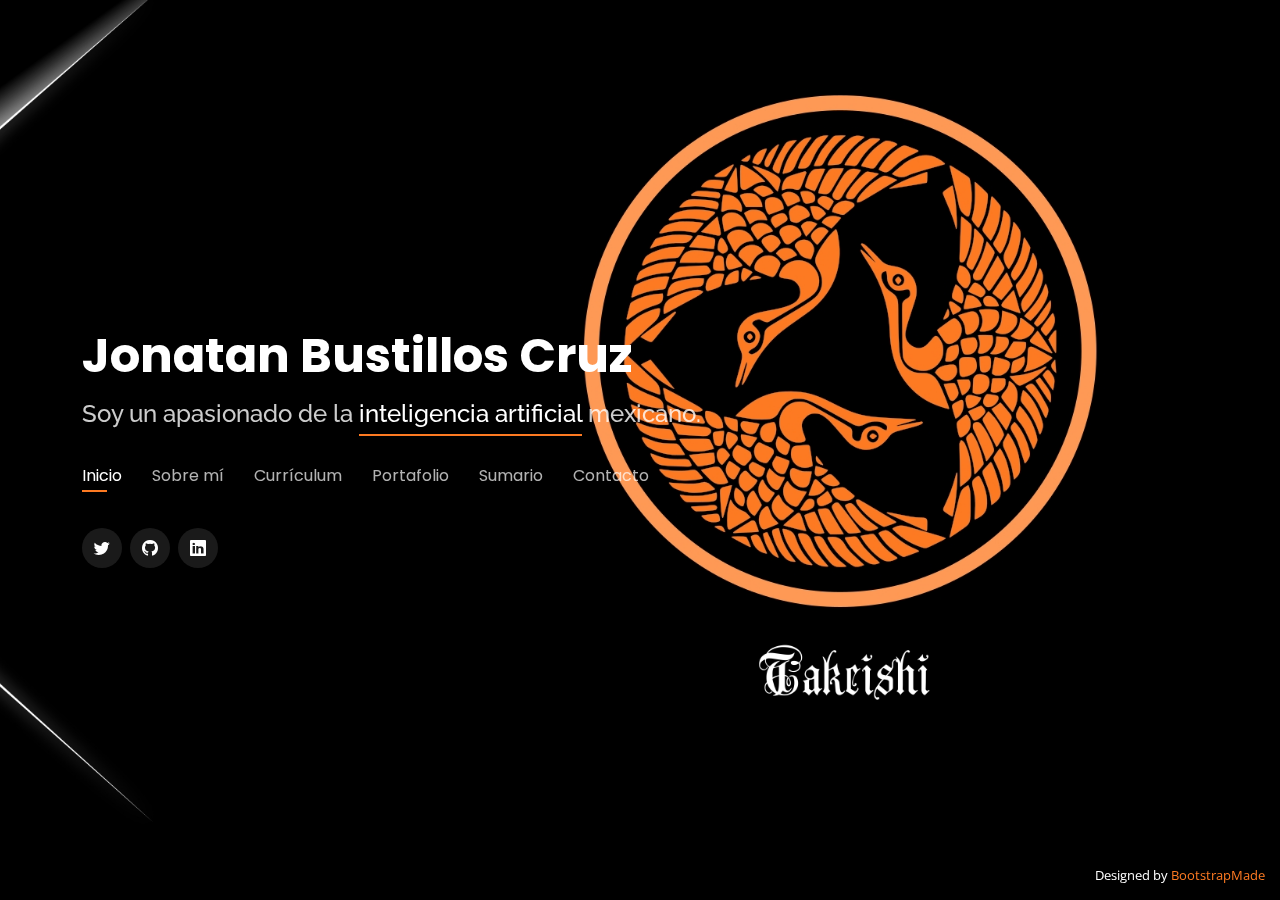
<file: index.html>
<!DOCTYPE html>
<html lang="en">

<head>
  <meta charset="utf-8">
  <meta content="width=device-width, initial-scale=1.0" name="viewport">

  <title>Personal Bootstrap Template</title>
  <meta content="" name="description">
  <meta content="" name="keywords">

  <!-- Favicons -->
  <link href="assets/img/Pestaña.png" rel="icon">
  <link href="assets/img/Pestaña.png" rel="apple-touch-icon">

  <!-- Google Fonts -->
  <link href="https://fonts.googleapis.com/css?family=Open+Sans:300,300i,400,400i,600,600i,700,700i|Raleway:300,300i,400,400i,500,500i,600,600i,700,700i|Poppins:300,300i,400,400i,500,500i,600,600i,700,700i" rel="stylesheet">

  <!-- Vendor CSS Files -->
  <link href="assets/vendor/bootstrap/css/bootstrap.min.css" rel="stylesheet">
  <link href="assets/vendor/bootstrap-icons/bootstrap-icons.css" rel="stylesheet">
  <link href="assets/vendor/boxicons/css/boxicons.min.css" rel="stylesheet">
  <link href="assets/vendor/glightbox/css/glightbox.min.css" rel="stylesheet">
  <link href="assets/vendor/remixicon/remixicon.css" rel="stylesheet">
  <link href="assets/vendor/swiper/swiper-bundle.min.css" rel="stylesheet">

  <!-- Template Main CSS File -->
  <link href="assets/css/style.css" rel="stylesheet">

  <!-- =======================================================
  * Template Name: Personal
  * Updated: Mar 10 2023 with Bootstrap v5.2.3
  * Template URL: https://bootstrapmade.com/personal-free-resume-bootstrap-template/
  * Author: BootstrapMade.com
  * License: https://bootstrapmade.com/license/
  ======================================================== -->
</head>

<body>

  <!-- ======= Header ======= -->
  <header id="header">
    <div class="container">

      <h1><a href="index.html">Jonatan Bustillos Cruz</a></h1>
      <!-- Uncomment below if you prefer to use an image logo -->
      <!-- <a href="index.html" class="mr-auto"><img src="assets/img/logo.png" alt="" class="img-fluid"></a> -->
      <h2>Soy un apasionado de la <span>inteligencia artificial</span> mexicano.</h2>

      <nav id="navbar" class="navbar">
        <ul>
          <li><a class="nav-link active" href="#header">Inicio</a></li>
          <li><a class="nav-link" href="#about">Sobre mí</a></li>
          <li><a class="nav-link" href="#resume">Currículum</a></li>
          <li><a class="nav-link" href="#services">Portafolio</a></li>
          <li><a class="nav-link" href="#portfolio">Sumario</a></li>
          <li><a class="nav-link" href="#contact">Contacto</a></li>
        </ul>
        <i class="bi bi-list mobile-nav-toggle"></i>
      </nav><!-- .navbar -->

      <div class="social-links">
        <a href="https://twitter.com/TakedaTakeishi" target="_blank" class="twitter"><i class="bi bi-twitter"></i></a>
        <a href="https://github.com/TakedaTakeishi" target="_blank"class="github"><i class="bi bi-github"></i></a>
        <a href="https://www.linkedin.com/in/jonatan-bustillos-cruz-235985269/" target="_blank" class="linkedin"><i class="bi bi-linkedin"></i></a>
      </div>

    </div>
  </header><!-- End Header -->

  <!-- ======= About Section ======= -->
  <section id="about" class="about">

    <!-- ======= About Me ======= -->
    <div class="about-me container">

      <div class="section-title">
        <h2>Sobre mi</h2>
        <p>Aprende sobre mi.</p>
      </div>

      <div class="row">
        <div class="col-lg-4" data-aos="fade-right">
          <img src="assets/img/yo.png" class="img-fluid" alt="">
        </div>
        <div class="col-lg-8 pt-4 pt-lg-0 content" data-aos="fade-left">
          <h3>Emprendedor &amp; Ingeniero de IA</h3>
          <p class="fst-italic">
            "Por sus frutos los conoceréis."
          </p>
          <div class="row">
            <div class="col-lg-6">
              <ul>
                <li><i class="bi bi-chevron-right"></i> <strong>Cumpleaños:</strong> <span>6 feb 1996</span></li>
                <li><i class="bi bi-chevron-right"></i> <strong>Página web:</strong> <span>www.example.com</span></li>
                <li><i class="bi bi-chevron-right"></i> <strong>Universidad:</strong> <span>Instituto Politécnico Nacional</span></li>
                <li><i class="bi bi-chevron-right"></i> <strong>Cudad:</strong> <span>Ecatepec, México</span></li>
              </ul>
            </div>
            <div class="col-lg-6">
              <ul>
                <li><i class="bi bi-chevron-right"></i> <strong>Edad:</strong> <span>27</span></li>
                <li><i class="bi bi-chevron-right"></i> <strong>Grado:</strong> <span>Licenciatura</span></li>
                <li><i class="bi bi-chevron-right"></i> <strong>PhEmailone:</strong> <span>email@example.com</span></li>
                <li><i class="bi bi-chevron-right"></i> <strong>Freelance:</strong> <span>Disponible</span></li>
              </ul>
            </div>
          </div>
          <p>
            He aquí mi destino, yendo por lugares impredecibles, pero con gran fuerza y voluntad he vencido. Por ello te digo que no desfallezcas, porque el hoy es un momento, y mañana es un nuevo día. Siempre hay un camino, siempre hay una forma, sólo tienes que convertirte, en aquel que puede llegar al destino.
          </p>
        </div>
      </div>

    </div><!-- End About Me -->

    <!-- ======= Skills  ======= -->
    <div class="skills container">

      <div class="section-title">
        <h2>Habilidades</h2>
      </div>

      <div class="row skills-content">

        <div class="col-lg-6">

          <div class="progress">
            <span class="skill">HTML <i class="val">100%</i></span>
            <div class="progress-bar-wrap">
              <div class="progress-bar" role="progressbar" aria-valuenow="100" aria-valuemin="0" aria-valuemax="100"></div>
            </div>
          </div>

          <div class="progress">
            <span class="skill">CSS <i class="val">90%</i></span>
            <div class="progress-bar-wrap">
              <div class="progress-bar" role="progressbar" aria-valuenow="90" aria-valuemin="0" aria-valuemax="100"></div>
            </div>
          </div>

          <div class="progress">
            <span class="skill">JavaScript <i class="val">75%</i></span>
            <div class="progress-bar-wrap">
              <div class="progress-bar" role="progressbar" aria-valuenow="75" aria-valuemin="0" aria-valuemax="100"></div>
            </div>
          </div>

        </div>

        <div class="col-lg-6">

          <div class="progress">
            <span class="skill">PHP <i class="val">80%</i></span>
            <div class="progress-bar-wrap">
              <div class="progress-bar" role="progressbar" aria-valuenow="80" aria-valuemin="0" aria-valuemax="100"></div>
            </div>
          </div>

          <div class="progress">
            <span class="skill">WordPress/CMS <i class="val">90%</i></span>
            <div class="progress-bar-wrap">
              <div class="progress-bar" role="progressbar" aria-valuenow="90" aria-valuemin="0" aria-valuemax="100"></div>
            </div>
          </div>

          <div class="progress">
            <span class="skill">Photoshop <i class="val">55%</i></span>
            <div class="progress-bar-wrap">
              <div class="progress-bar" role="progressbar" aria-valuenow="55" aria-valuemin="0" aria-valuemax="100"></div>
            </div>
          </div>

        </div>

      </div>

    </div><!-- End Skills -->

    <!-- ======= Interests ======= -->
    <div class="interests container">

      <div class="section-title">
        <h2>Intereses</h2>
      </div>

      <div class="row">
        <div class="col-lg-3 col-md-4">
          <div class="icon-box">
            <i class="ri-store-line" style="color: #ffbb2c;"></i>
            <h3>Lorem Ipsum</h3>
          </div>
        </div>
        <div class="col-lg-3 col-md-4 mt-4 mt-md-0">
          <div class="icon-box">
            <i class="ri-bar-chart-box-line" style="color: #5578ff;"></i>
            <h3>Dolor Sitema</h3>
          </div>
        </div>
        <div class="col-lg-3 col-md-4 mt-4 mt-md-0">
          <div class="icon-box">
            <i class="ri-calendar-todo-line" style="color: #e80368;"></i>
            <h3>Sed perspiciatis</h3>
          </div>
        </div>
        <div class="col-lg-3 col-md-4 mt-4 mt-lg-0">
          <div class="icon-box">
            <i class="ri-paint-brush-line" style="color: #e361ff;"></i>
            <h3>Magni Dolores</h3>
          </div>
        </div>
        <div class="col-lg-3 col-md-4 mt-4">
          <div class="icon-box">
            <i class="ri-database-2-line" style="color: #47aeff;"></i>
            <h3>Nemo Enim</h3>
          </div>
        </div>
        <div class="col-lg-3 col-md-4 mt-4">
          <div class="icon-box">
            <i class="ri-gradienter-line" style="color: #ffa76e;"></i>
            <h3>Eiusmod Tempor</h3>
          </div>
        </div>
        <div class="col-lg-3 col-md-4 mt-4">
          <div class="icon-box">
            <i class="ri-file-list-3-line" style="color: #11dbcf;"></i>
            <h3>Midela Teren</h3>
          </div>
        </div>
        <div class="col-lg-3 col-md-4 mt-4">
          <div class="icon-box">
            <i class="ri-price-tag-2-line" style="color: #4233ff;"></i>
            <h3>Pira Neve</h3>
          </div>
        </div>
        <div class="col-lg-3 col-md-4 mt-4">
          <div class="icon-box">
            <i class="ri-anchor-line" style="color: #b2904f;"></i>
            <h3>Dirada Pack</h3>
          </div>
        </div>
        <div class="col-lg-3 col-md-4 mt-4">
          <div class="icon-box">
            <i class="ri-disc-line" style="color: #b20969;"></i>
            <h3>Moton Ideal</h3>
          </div>
        </div>
        <div class="col-lg-3 col-md-4 mt-4">
          <div class="icon-box">
            <i class="ri-base-station-line" style="color: #ff5828;"></i>
            <h3>Verdo Park</h3>
          </div>
        </div>
        <div class="col-lg-3 col-md-4 mt-4">
          <div class="icon-box">
            <i class="ri-fingerprint-line" style="color: #29cc61;"></i>
            <h3>Flavor Nivelanda</h3>
          </div>
        </div>
      </div>

    </div><!-- End Interests -->

  </section><!-- End About Section -->

  <!-- ======= Resume Section ======= -->
  <section id="resume" class="resume">
    <div class="container">

      <div class="section-title">
        <h2>Currículum</h2>
        <p>Esta es mi experiencia</p>
      </div>

      <div class="row">
        <div class="col-lg-6">
          <h3 class="resume-title">Resumen</h3>
          <div class="resume-item pb-0">
            <h4>Jonatan Bustillos</h4>
            <p><em>Ingeniero en Inteligencia Artificial. Con gran pasión y esfuezo busco crear la empresa del futuro aquí en México.</em></p>
          </div>

          <h3 class="resume-title">Educación</h3>
          <div class="resume-item">
            <h4>Ingeniería en Inteligencia artificial &amp; Emprendendimiento</h4>
            <h5>2023 - 2028</h5>
            <p><em>Escuela Superior de Cómputo, IPN, CDMX</em></p>
            <p>En la Escuela Superior de Cómputo (ESCOM) del IPN estudié la carrera de Ingeniería en Inteligencia Artificial. También aprendí como hacer proyectos empresariales en la Incubadora del IPN.</p>
          </div>
          <div class="resume-item">
            <h4>Bachelor of Fine Arts &amp; Graphic Design</h4>
            <h5>2010 - 2014</h5>
            <p><em>Rochester Institute of Technology, Rochester, NY</em></p>
            <p>Quia nobis sequi est occaecati aut. Repudiandae et iusto quae reiciendis et quis Eius vel ratione eius unde vitae rerum voluptates asperiores voluptatem Earum molestiae consequatur neque etlon sader mart dila</p>
          </div>
        </div>
        <div class="col-lg-6">
          <h3 class="resume-title">Professional Experience</h3>
          <div class="resume-item">
            <h4>Senior graphic design specialist</h4>
            <h5>2019 - Present</h5>
            <p><em>Experion, New York, NY </em></p>
            <p>
            <ul>
              <li>Lead in the design, development, and implementation of the graphic, layout, and production communication materials</li>
              <li>Delegate tasks to the 7 members of the design team and provide counsel on all aspects of the project. </li>
              <li>Supervise the assessment of all graphic materials in order to ensure quality and accuracy of the design</li>
              <li>Oversee the efficient use of production project budgets ranging from $2,000 - $25,000</li>
            </ul>
            </p>
          </div>
          <div class="resume-item">
            <h4>Graphic design specialist</h4>
            <h5>2017 - 2018</h5>
            <p><em>Stepping Stone Advertising, New York, NY</em></p>
            <p>
            <ul>
              <li>Developed numerous marketing programs (logos, brochures,infographics, presentations, and advertisements).</li>
              <li>Managed up to 5 projects or tasks at a given time while under pressure</li>
              <li>Recommended and consulted with clients on the most appropriate graphic design</li>
              <li>Created 4+ design presentations and proposals a month for clients and account managers</li>
            </ul>
            </p>
          </div>
        </div>
      </div>

    </div>
  </section><!-- End Resume Section -->

  <!-- ======= Services Section ======= -->
  <section id="services" class="services">
    <div class="container">

      <div class="section-title">
        <h2>Portafolio</h2>
        <p>Mis mejores proyectos</p>
      </div>

      <div class="row">
        <div class="col-lg-4 col-md-6 d-flex align-items-stretch">
          <div class="icon-box">
            <div class="icon"><i class="bx bx-file"></i></div>
            <h4><a href="https://github.com/TakedaTakeishi/Prueba" target="_blank" >Prueba</a></h4>
            <p>Primeros días en GitHub</p>
          </div>
        </div>

        <div class="col-lg-4 col-md-6 d-flex align-items-stretch mt-4 mt-md-0">
          <div class="icon-box">
            <div class="icon"><i class="bx bx-file"></i></div>
            <h4><a href="">Sed ut perspiciatis</a></h4>
            <p>Duis aute irure dolor in reprehenderit in voluptate velit esse cillum dolore</p>
          </div>
        </div>

        <div class="col-lg-4 col-md-6 d-flex align-items-stretch mt-4 mt-lg-0">
          <div class="icon-box">
            <div class="icon"><i class="bx bx-tachometer"></i></div>
            <h4><a href="">Magni Dolores</a></h4>
            <p>Excepteur sint occaecat cupidatat non proident, sunt in culpa qui officia</p>
          </div>
        </div>

        <div class="col-lg-4 col-md-6 d-flex align-items-stretch mt-4">
          <div class="icon-box">
            <div class="icon"><i class="bx bx-world"></i></div>
            <h4><a href="">Nemo Enim</a></h4>
            <p>At vero eos et accusamus et iusto odio dignissimos ducimus qui blanditiis</p>
          </div>
        </div>

        <div class="col-lg-4 col-md-6 d-flex align-items-stretch mt-4">
          <div class="icon-box">
            <div class="icon"><i class="bx bx-slideshow"></i></div>
            <h4><a href="">Dele cardo</a></h4>
            <p>Quis consequatur saepe eligendi voluptatem consequatur dolor consequuntur</p>
          </div>
        </div>

        <div class="col-lg-4 col-md-6 d-flex align-items-stretch mt-4">
          <div class="icon-box">
            <div class="icon"><i class="bx bx-arch"></i></div>
            <h4><a href="">Divera don</a></h4>
            <p>Modi nostrum vel laborum. Porro fugit error sit minus sapiente sit aspernatur</p>
          </div>
        </div>

      </div>

    </div>
  </section><!-- End Services Section -->

  <!-- ======= Portfolio Section ======= -->
  <section id="portfolio" class="portfolio">
    <div class="container">

      <div class="section-title">
        <h2>Libros</h2>
        <p>Resúmenes</p>
      </div>

      <div class="row portfolio-container">

        <div class="col-lg-4 col-md-6 portfolio-item filter-app">
          <div class="portfolio-wrap">
            <img src="assets/img/portfolio/El-Arte-de-la-Guerra.jpg" class="img-fluid" alt="">
            <div class="portfolio-info">
              <h4>Resumen del Arte de la Guerra</h4>
              <p>Libro</p>
              <div class="portfolio-links">
                <a href="assets/img/portfolio/El-Arte-de-la-Guerra.jpg" data-gallery="portfolioGallery" class="portfolio-lightbox" title="El Arte de la Guerra del tratadista chino Sun Tzu, es considerado según los expertos, como el manual más antiguo de esta temática conservado, pues sitúan su redacción, entre los siglos VI y V a.C. La obra va más allá de ser un tratado de ciencia militar para convertirse en un excelente manual de Ciencia de Administración y Control de la Gestión que no desmerecería, en la actualidad, de los planes de cualquier Estado Mayor moderno. La lectura de El Arte de la Guerra fortalece todavía más, la extraordinaria consideración que sobre el pueblo chino poseíamos como protagonista de la Historia de la Humanidad: pólvora, brújula, imprenta…"><i class="bx bx-plus"></i></a>
                <a href="portfolio-details.html" data-gallery="portfolioDetailsGallery" data-glightbox="type: external" class="portfolio-details-lightbox" title="Resumen"><i class="bx bx-link"></i></a>
              </div>
            </div>
          </div>
        </div>

 
      </div>

    </div>
  </section><!-- End Portfolio Section -->

  <!-- ======= Contact Section ======= -->
  <section id="contact" class="contact">
    <div class="container">

      <div class="section-title">
        <h2>Contacto</h2>
        <p>Ponte en contacto conmigo</p>
      </div>

      <div class="row mt-2">

        <div class="col-md-6 d-flex align-items-stretch">
          <div class="info-box">
            <i class="bx bx-share-alt"></i>
            <h3>Social Profiles</h3>
            <div class="social-links">
              <a href="https://twitter.com/TakedaTakeishi" class="twitter"><i class="bi bi-twitter"></i></a>
              <a href="https://www.facebook.com/profile.php?id=100090884990383" class="facebook"><i class="bi bi-facebook"></i></a>
              <a href="https://www.instagram.com/takeishi_takeda/" class="instagram"><i class="bi bi-instagram"></i></a>
              <a href="https://www.linkedin.com/in/jonatan-bustillos-cruz-235985269/" class="linkedin"><i class="bi bi-linkedin"></i></a>
            </div>
          </div>
        </div>

        <div class="col-md-6 mt-4 d-flex align-items-stretch">
          <div class="info-box">
            <i class="bx bx-envelope"></i>
            <h3>Email Me</h3>
            <p>contact@example.com</p>
          </div>
        </div>

      </div>


    </div>
  </section><!-- End Contact Section -->

  <div class="credits">
    <!-- All the links in the footer should remain intact. -->
    <!-- You can delete the links only if you purchased the pro version. -->
    <!-- Licensing information: https://bootstrapmade.com/license/ -->
    <!-- Purchase the pro version with working PHP/AJAX contact form: https://bootstrapmade.com/personal-free-resume-bootstrap-template/ -->
    Designed by <a href="https://bootstrapmade.com/">BootstrapMade</a>
  </div>

  <!-- Vendor JS Files -->
  <script src="assets/vendor/purecounter/purecounter_vanilla.js"></script>
  <script src="assets/vendor/bootstrap/js/bootstrap.bundle.min.js"></script>
  <script src="assets/vendor/glightbox/js/glightbox.min.js"></script>
  <script src="assets/vendor/isotope-layout/isotope.pkgd.min.js"></script>
  <script src="assets/vendor/swiper/swiper-bundle.min.js"></script>
  <script src="assets/vendor/waypoints/noframework.waypoints.js"></script>
  <script src="assets/vendor/php-email-form/validate.js"></script>

  <!-- Template Main JS File -->
  <script src="assets/js/main.js"></script>

</body>

</html>
</file>
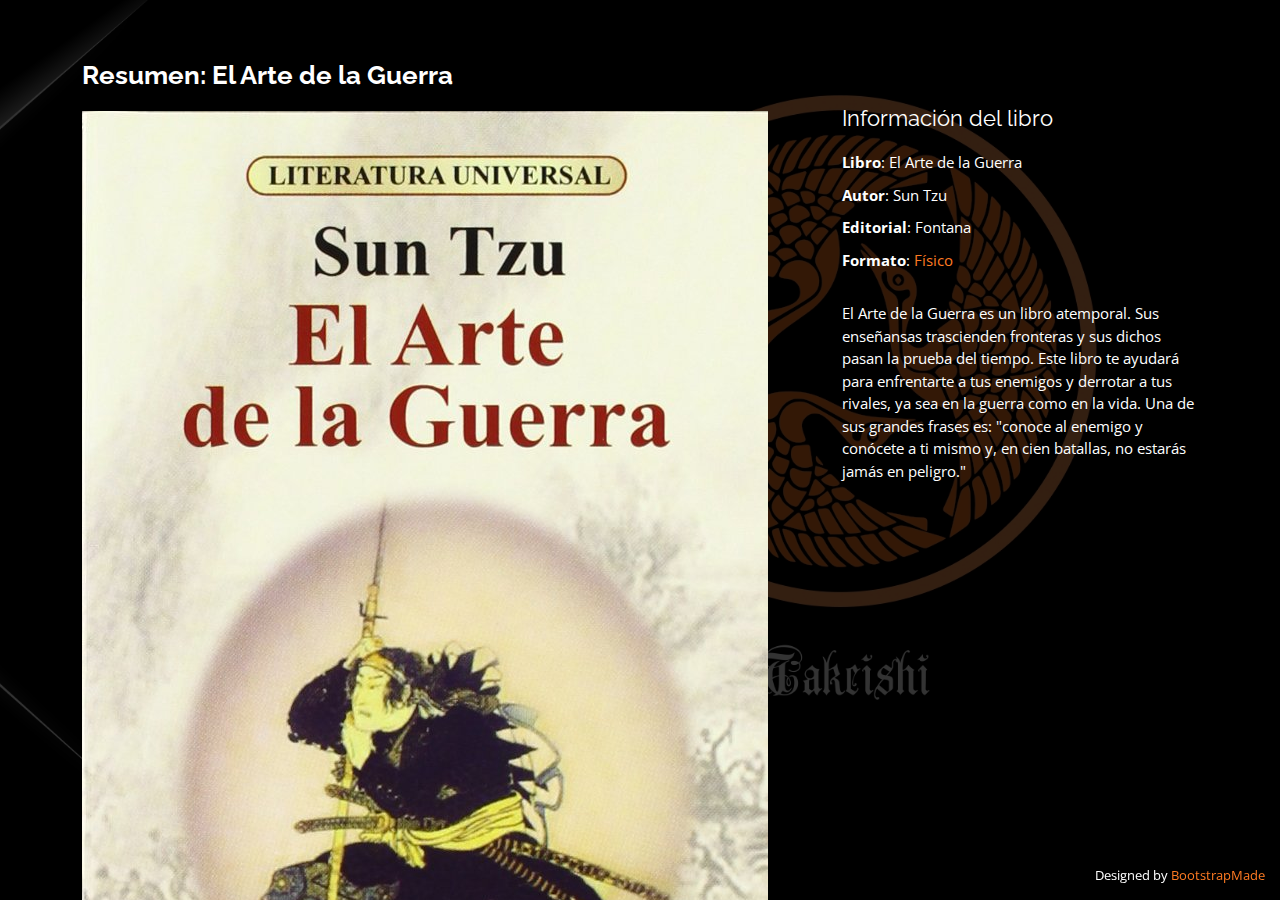
<file: portfolio-details.html>
<!DOCTYPE html>
<html lang="en">

<head>
  <meta charset="utf-8">
  <meta content="width=device-width, initial-scale=1.0" name="viewport">

  <title>Portfolio Details - Personal Bootstrap Template</title>
  <meta content="" name="description">
  <meta content="" name="keywords">

  <!-- Favicons -->
  <link href="assets/img/Pestaña.png" rel="icon">
  <link href="assets/img/Pestaña.png" rel="apple-touch-icon">

  <!-- Google Fonts -->
  <link href="https://fonts.googleapis.com/css?family=Open+Sans:300,300i,400,400i,600,600i,700,700i|Raleway:300,300i,400,400i,500,500i,600,600i,700,700i|Poppins:300,300i,400,400i,500,500i,600,600i,700,700i" rel="stylesheet">

  <!-- Vendor CSS Files -->
  <link href="assets/vendor/bootstrap/css/bootstrap.min.css" rel="stylesheet">
  <link href="assets/vendor/bootstrap-icons/bootstrap-icons.css" rel="stylesheet">
  <link href="assets/vendor/boxicons/css/boxicons.min.css" rel="stylesheet">
  <link href="assets/vendor/glightbox/css/glightbox.min.css" rel="stylesheet">
  <link href="assets/vendor/remixicon/remixicon.css" rel="stylesheet">
  <link href="assets/vendor/swiper/swiper-bundle.min.css" rel="stylesheet">

  <!-- Template Main CSS File -->
  <link href="assets/css/style.css" rel="stylesheet">

  <!-- =======================================================
  * Template Name: Personal
  * Updated: Mar 10 2023 with Bootstrap v5.2.3
  * Template URL: https://bootstrapmade.com/personal-free-resume-bootstrap-template/
  * Author: BootstrapMade.com
  * License: https://bootstrapmade.com/license/
  ======================================================== -->
</head>

<body>

  <main id="main">

    <!-- ======= Portfolio Details ======= -->
    <div id="portfolio-details" class="portfolio-details">
      <div class="container">

        <div class="row">

          <div class="col-lg-8">
            <h2 class="portfolio-title">Resumen: El Arte de la Guerra</h2>

            <div class="portfolio-details-slider swiper">
              <div class="swiper-wrapper align-items-center">

                <div class="swiper-slide">
                  <img src="assets/img/portfolio/El-Arte-de-la-Guerra.jpg" alt="">
                </div>

              </div>
              <div class="swiper-pagination"></div>
            </div>

          </div>

          <div class="col-lg-4 portfolio-info">
            <h3>Información del libro</h3>
            <ul>
              <li><strong>Libro</strong>: El Arte de la Guerra</li>
              <li><strong>Autor</strong>: Sun Tzu</li>
              <li><strong>Editorial</strong>: Fontana</li>
              <li><strong>Formato</strong>: <a href="#">Físico</a></li>
            </ul>

            <p>
              El Arte de la Guerra es un libro atemporal. Sus enseñansas trascienden fronteras y sus dichos pasan la prueba del tiempo. Este libro te ayudará para enfrentarte a tus enemigos y derrotar a tus rivales, ya sea en la guerra como en la vida. Una de sus grandes frases es: "conoce al enemigo y conócete a ti mismo y, en cien batallas, no estarás jamás en peligro."
            </p>
          </div>

        </div>

      </div>
    </div><!-- End Portfolio Details -->

  </main><!-- End #main -->

  <div class="credits">
    <!-- All the links in the footer should remain intact. -->
    <!-- You can delete the links only if you purchased the pro version. -->
    <!-- Licensing information: https://bootstrapmade.com/license/ -->
    <!-- Purchase the pro version with working PHP/AJAX contact form: https://bootstrapmade.com/personal-free-resume-bootstrap-template/ -->
    Designed by <a href="https://bootstrapmade.com/">BootstrapMade</a>
  </div>

  <!-- Vendor JS Files -->
  <script src="assets/vendor/purecounter/purecounter_vanilla.js"></script>
  <script src="assets/vendor/bootstrap/js/bootstrap.bundle.min.js"></script>
  <script src="assets/vendor/glightbox/js/glightbox.min.js"></script>
  <script src="assets/vendor/isotope-layout/isotope.pkgd.min.js"></script>
  <script src="assets/vendor/swiper/swiper-bundle.min.js"></script>
  <script src="assets/vendor/waypoints/noframework.waypoints.js"></script>
  <script src="assets/vendor/php-email-form/validate.js"></script>

  <!-- Template Main JS File -->
  <script src="assets/js/main.js"></script>

</body>

</html>
</file>
<file: assets/css/style.css>
/**
* Template Name: Personal
* Updated: Mar 10 2023 with Bootstrap v5.2.3
* Template URL: https://bootstrapmade.com/personal-free-resume-bootstrap-template/
* Author: BootstrapMade.com
* License: https://bootstrapmade.com/license/
*/

/*--------------------------------------------------------------
# General
--------------------------------------------------------------*/
body {
  font-family: "Open Sans", sans-serif;
  background-color: #040404;
  color: #fff;
  position: relative;
  background: transparent;
}

body::before {
  content: "";
  position: fixed;
  background: #040404 url("../img/Banner.jpg") top right no-repeat;
  background-size: cover;
  left: 0;
  right: 0;
  top: 0;
  height: 100vh;
  z-index: -1;
}

@media (min-width: 1024px) {
  body::before {
    background-attachment: fixed;
  }
}

a {
  color: #fd7a22;
  text-decoration: none;
}

a:hover {
  color: #fd7a22;
  text-decoration: none;
}

h1,
h2,
h3,
h4,
h5,
h6 {
  font-family: "Raleway", sans-serif;
}

/*--------------------------------------------------------------
# Header
--------------------------------------------------------------*/
#header {
  transition: ease-in-out 0.3s;
  position: relative;
  height: 100vh;
  display: flex;
  align-items: center;
  z-index: 997;
  overflow-y: auto;
}

#header * {
  transition: ease-in-out 0.3s;
}

#header h1 {
  font-size: 48px;
  margin: 0;
  padding: 0;
  line-height: 1;
  font-weight: 700;
  font-family: "Poppins", sans-serif;
}

#header h1 a,
#header h1 a:hover {
  color: #fff;
  line-height: 1;
  display: inline-block;
}

#header h2 {
  font-size: 24px;
  margin-top: 20px;
  color: rgba(255, 255, 255, 0.8);
}

#header h2 span {
  color: #fff;
  border-bottom: 2px solid #fd7a22;
  padding-bottom: 6px;
}

#header img {
  padding: 0;
  margin: 0;
}

#header .social-links {
  margin-top: 40px;
  display: flex;
}

#header .social-links a {
  font-size: 16px;
  display: flex;
  justify-content: center;
  align-items: center;
  background: rgba(255, 255, 255, 0.1);
  color: #fff;
  line-height: 1;
  margin-right: 8px;
  border-radius: 50%;
  width: 40px;
  height: 40px;
}

#header .social-links a:hover {
  background: #fd7a22;
}

@media (max-width: 992px) {
  #header h1 {
    font-size: 36px;
  }

  #header h2 {
    font-size: 20px;
    line-height: 30px;
  }

  #header .social-links {
    margin-top: 15px;
  }

  #header .container {
    display: flex;
    flex-direction: column;
    align-items: center;
  }
}

/* Header Top */
#header.header-top {
  height: 80px;
  position: fixed;
  left: 0;
  top: 0;
  right: 0;
  background: rgba(0, 0, 0, 0.9);
}

#header.header-top .social-links,
#header.header-top h2 {
  display: none;
}

#header.header-top h1 {
  margin-right: auto;
  font-size: 36px;
}

#header.header-top .container {
  display: flex;
  align-items: center;
}

#header.header-top .navbar {
  margin: 0;
}

@media (max-width: 768px) {
  #header.header-top {
    height: 60px;
  }

  #header.header-top h1 {
    font-size: 26px;
  }
}

/*--------------------------------------------------------------
# Navigation Menu
--------------------------------------------------------------*/
/**
* Desktop Navigation 
*/
.navbar {
  padding: 0;
  margin-top: 35px;
}

.navbar ul {
  margin: 0;
  padding: 0;
  display: flex;
  list-style: none;
  align-items: center;
}

.navbar li {
  position: relative;
}

.navbar li+li {
  margin-left: 30px;
}

.navbar a,
.navbar a:focus {
  display: flex;
  align-items: center;
  justify-content: space-between;
  padding: 0;
  font-family: "Poppins", sans-serif;
  font-size: 16px;
  font-weight: 400;
  color: rgba(255, 255, 255, 0.7);
  white-space: nowrap;
  transition: 0.3s;
}

.navbar a i,
.navbar a:focus i {
  font-size: 12px;
  line-height: 0;
  margin-left: 5px;
}

.navbar a:before {
  content: "";
  position: absolute;
  width: 0;
  height: 2px;
  bottom: -4px;
  left: 0;
  background-color: #fd7a22;
  visibility: hidden;
  width: 0px;
  transition: all 0.3s ease-in-out 0s;
}

.navbar a:hover:before,
.navbar li:hover>a:before,
.navbar .active:before {
  visibility: visible;
  width: 25px;
}

.navbar a:hover,
.navbar .active,
.navbar .active:focus,
.navbar li:hover>a {
  color: #fff;
}

/**
* Mobile Navigation 
*/
.mobile-nav-toggle {
  color: #fff;
  font-size: 28px;
  cursor: pointer;
  display: none;
  line-height: 0;
  transition: 0.5s;
  position: fixed;
  right: 15px;
  top: 15px;
}

@media (max-width: 991px) {
  .mobile-nav-toggle {
    display: block;
  }

  .navbar ul {
    display: none;
  }
}

.navbar-mobile {
  position: fixed;
  overflow: hidden;
  top: 0;
  right: 0;
  left: 0;
  bottom: 0;
  background: rgba(0, 0, 0, 0.9);
  transition: 0.3s;
  z-index: 999;
  margin-top: 0;
}

.navbar-mobile .mobile-nav-toggle {
  position: absolute;
  top: 15px;
  right: 15px;
}

.navbar-mobile ul {
  display: block;
  position: absolute;
  top: 55px;
  right: 15px;
  bottom: 45px;
  left: 15px;
  padding: 10px 0;
  overflow-y: auto;
  transition: 0.3s;
  border: 2px solid rgba(255, 255, 255, 0.2);
}

.navbar-mobile li {
  padding: 12px 20px;
}

.navbar-mobile li+li {
  margin: 0;
}

.navbar-mobile a,
.navbar-mobile a:focus {
  font-size: 16px;
  position: relative;
}

/*--------------------------------------------------------------
# Sections General
--------------------------------------------------------------*/
section {
  overflow: hidden;
  position: absolute;
  width: 100%;
  top: 140px;
  bottom: 100%;
  opacity: 0;
  transition: ease-in-out 0.4s;
  z-index: 2;
}

section.section-show {
  top: 100px;
  bottom: auto;
  opacity: 1;
  padding-bottom: 45px;
}

section .container {
  background: rgba(0, 0, 0, 0.9);
  padding: 30px;
}

@media (max-width: 768px) {
  section {
    top: 120px;
  }

  section.section-show {
    top: 80px;
  }
}

.section-title h2 {
  font-size: 14px;
  font-weight: 500;
  padding: 0;
  line-height: 1px;
  margin: 0 0 20px 0;
  letter-spacing: 2px;
  text-transform: uppercase;
  color: #aaaaaa;
  font-family: "Poppins", sans-serif;
}

.section-title h2::after {
  content: "";
  width: 120px;
  height: 1px;
  display: inline-block;
  background: #fd7a22;
  margin: 4px 10px;
}

.section-title p {
  margin: 0;
  margin: -15px 0 15px 0;
  font-size: 36px;
  font-weight: 700;
  text-transform: uppercase;
  font-family: "Poppins", sans-serif;
  color: #fff;
}

/*--------------------------------------------------------------
# About
--------------------------------------------------------------*/
.about-me .content h3 {
  font-weight: 700;
  font-size: 26px;
  color: #fd7a22;
}

.about-me .content ul {
  list-style: none;
  padding: 0;
}

.about-me .content ul li {
  margin-bottom: 20px;
  display: flex;
  align-items: center;
}

.about-me .content ul strong {
  margin-right: 10px;
}

.about-me .content ul i {
  font-size: 16px;
  margin-right: 5px;
  color: #fd7a22;
  line-height: 0;
}

.about-me .content p:last-child {
  margin-bottom: 0;
}

/*--------------------------------------------------------------
# Counts
--------------------------------------------------------------*/
.counts {
  padding: 70px 0 60px;
}

.counts .count-box {
  padding: 30px 30px 25px 30px;
  width: 100%;
  position: relative;
  text-align: center;
  background: rgba(255, 255, 255, 0.08);
}

.counts .count-box i {
  position: absolute;
  top: -25px;
  left: 50%;
  transform: translateX(-50%);
  font-size: 24px;
  background: rgba(255, 255, 255, 0.1);
  padding: 12px;
  color: #fd7a22;
  border-radius: 50px;
  line-height: 0;
}

.counts .count-box span {
  font-size: 36px;
  display: block;
  font-weight: 600;
  color: #fff;
}

.counts .count-box p {
  padding: 0;
  margin: 0;
  font-family: "Raleway", sans-serif;
  font-size: 14px;
}

/*--------------------------------------------------------------
# Skills
--------------------------------------------------------------*/
.skills .progress {
  height: 60px;
  display: block;
  background: none;
  border-radius: 0;
}

.skills .progress .skill {
  padding: 10px 0;
  margin: 0;
  text-transform: uppercase;
  display: block;
  font-weight: 600;
  font-family: "Poppins", sans-serif;
  color: #fff;
}

.skills .progress .skill .val {
  float: right;
  font-style: normal;
}

.skills .progress-bar-wrap {
  background: rgba(255, 255, 255, 0.2);
}

.skills .progress-bar {
  width: 1px;
  height: 10px;
  transition: 0.9s;
  background-color: #fd7a22;
}

/*--------------------------------------------------------------
# Interests
--------------------------------------------------------------*/
.interests .icon-box {
  display: flex;
  align-items: center;
  padding: 20px;
  background: rgba(255, 255, 255, 0.08);
  transition: ease-in-out 0.3s;
}

.interests .icon-box i {
  font-size: 32px;
  padding-right: 10px;
  line-height: 1;
}

.interests .icon-box h3 {
  font-weight: 700;
  margin: 0;
  padding: 0;
  line-height: 1;
  font-size: 16px;
  color: #fff;
}

.interests .icon-box:hover {
  background: rgba(255, 255, 255, 0.12);
}

/*--------------------------------------------------------------
# Testimonials
--------------------------------------------------------------*/
.testimonials .testimonials-carousel,
.testimonials .testimonials-slider {
  overflow: hidden;
}

.testimonials .testimonial-item {
  box-sizing: content-box;
  min-height: 320px;
}

.testimonials .testimonial-item .testimonial-img {
  width: 90px;
  border-radius: 50%;
  margin: -40px 0 0 40px;
  position: relative;
  z-index: 2;
  border: 6px solid rgba(255, 255, 255, 0.12);
}

.testimonials .testimonial-item h3 {
  font-size: 18px;
  font-weight: bold;
  margin: 10px 0 5px 45px;
  color: #fff;
}

.testimonials .testimonial-item h4 {
  font-size: 14px;
  color: #999;
  margin: 0 0 0 45px;
}

.testimonials .testimonial-item .quote-icon-left,
.testimonials .testimonial-item .quote-icon-right {
  color: rgba(255, 255, 255, 0.25);
  font-size: 26px;
}

.testimonials .testimonial-item .quote-icon-left {
  display: inline-block;
  left: -5px;
  position: relative;
}

.testimonials .testimonial-item .quote-icon-right {
  display: inline-block;
  right: -5px;
  position: relative;
  top: 10px;
}

.testimonials .testimonial-item p {
  font-style: italic;
  margin: 0 15px 0 15px;
  padding: 20px 20px 60px 20px;
  background: rgba(255, 255, 255, 0.1);
  position: relative;
  border-radius: 6px;
  position: relative;
  z-index: 1;
}

.testimonials .swiper-pagination {
  margin-top: 20px;
  position: relative;
}

.testimonials .swiper-pagination .swiper-pagination-bullet {
  width: 12px;
  height: 12px;
  opacity: 1;
  background-color: rgba(255, 255, 255, 0.3);
}

.testimonials .swiper-pagination .swiper-pagination-bullet-active {
  background-color: #fd7a22;
}

/*--------------------------------------------------------------
# Resume
--------------------------------------------------------------*/
.resume .resume-title {
  font-size: 26px;
  font-weight: 700;
  margin-top: 20px;
  margin-bottom: 20px;
  color: #fff;
}

.resume .resume-item {
  padding: 0 0 20px 20px;
  margin-top: -2px;
  border-left: 2px solid rgba(255, 255, 255, 0.2);
  position: relative;
}

.resume .resume-item h4 {
  line-height: 18px;
  font-size: 18px;
  font-weight: 600;
  text-transform: uppercase;
  font-family: "Poppins", sans-serif;
  color: #fd7a22;
  margin-bottom: 10px;
}

.resume .resume-item h5 {
  font-size: 16px;
  background: rgba(255, 255, 255, 0.15);
  padding: 5px 15px;
  display: inline-block;
  font-weight: 600;
  margin-bottom: 10px;
}

.resume .resume-item ul {
  padding-left: 20px;
}

.resume .resume-item ul li {
  padding-bottom: 10px;
}

.resume .resume-item:last-child {
  padding-bottom: 0;
}

.resume .resume-item::before {
  content: "";
  position: absolute;
  width: 16px;
  height: 16px;
  border-radius: 50px;
  left: -9px;
  top: 0;
  background: #fd7a22;
  border: 2px solid #fd7a22;
}

/*--------------------------------------------------------------
# Services
--------------------------------------------------------------*/
.services .icon-box {
  text-align: center;
  background: rgba(204, 204, 204, 0.1);
  padding: 80px 20px;
  transition: all ease-in-out 0.3s;
}

.services .icon-box .icon {
  margin: 0 auto;
  width: 64px;
  height: 64px;
  background: #fd7a22;
  border-radius: 5px;
  transition: all 0.3s ease-out 0s;
  display: flex;
  align-items: center;
  justify-content: center;
  margin-bottom: 20px;
  transform-style: preserve-3d;
}

.services .icon-box .icon i {
  color: #fff;
  font-size: 28px;
}

.services .icon-box .icon::before {
  position: absolute;
  content: "";
  left: -8px;
  top: -8px;
  height: 100%;
  width: 100%;
  background: rgba(255, 255, 255, 0.15);
  border-radius: 5px;
  transition: all 0.3s ease-out 0s;
  transform: translateZ(-1px);
}

.services .icon-box h4 {
  font-weight: 700;
  margin-bottom: 15px;
  font-size: 24px;
}

.services .icon-box h4 a {
  color: #fff;
}

.services .icon-box p {
  line-height: 24px;
  font-size: 14px;
  margin-bottom: 0;
}

.services .icon-box:hover {
  background: #fd7a22;
  border-color: #fd7a22;
}

.services .icon-box:hover .icon {
  background: #fff;
}

.services .icon-box:hover .icon i {
  color: #fd7a22;
}

.services .icon-box:hover .icon::before {
  background: #fd7a22;
}

.services .icon-box:hover h4 a,
.services .icon-box:hover p {
  color: #fff;
}

/*--------------------------------------------------------------
# Portfolio
--------------------------------------------------------------*/
.portfolio .portfolio-item {
  margin-bottom: 30px;
}

.portfolio #portfolio-flters {
  padding: 0;
  margin: 0 auto 15px auto;
  list-style: none;
  text-align: center;
  border-radius: 50px;
  padding: 2px 15px;
}

.portfolio #portfolio-flters li {
  cursor: pointer;
  display: inline-block;
  padding: 8px 16px 10px 16px;
  font-size: 14px;
  font-weight: 600;
  line-height: 1;
  text-transform: uppercase;
  color: #fff;
  background: rgba(255, 255, 255, 0.1);
  margin: 0 3px 10px 3px;
  transition: all 0.3s ease-in-out;
  border-radius: 4px;
}

.portfolio #portfolio-flters li:hover,
.portfolio #portfolio-flters li.filter-active {
  background: #fd7a22;
}

.portfolio #portfolio-flters li:last-child {
  margin-right: 0;
}

.portfolio .portfolio-wrap {
  transition: 0.3s;
  position: relative;
  overflow: hidden;
  z-index: 1;
  background: rgba(0, 0, 0, 0.6);
}

.portfolio .portfolio-wrap::before {
  content: "";
  background: rgba(0, 0, 0, 0.6);
  position: absolute;
  left: 30px;
  right: 30px;
  top: 30px;
  bottom: 30px;
  transition: all ease-in-out 0.3s;
  z-index: 2;
  opacity: 0;
}

.portfolio .portfolio-wrap .portfolio-info {
  opacity: 0;
  position: absolute;
  top: 0;
  left: 0;
  right: 0;
  bottom: 0;
  text-align: center;
  z-index: 3;
  transition: all ease-in-out 0.3s;
  display: flex;
  flex-direction: column;
  justify-content: center;
  align-items: center;
}

.portfolio .portfolio-wrap .portfolio-info::before {
  display: block;
  content: "";
  width: 48px;
  height: 48px;
  position: absolute;
  top: 35px;
  left: 35px;
  border-top: 3px solid #fff;
  border-left: 3px solid #fff;
  transition: all 0.5s ease 0s;
  z-index: 9994;
}

.portfolio .portfolio-wrap .portfolio-info::after {
  display: block;
  content: "";
  width: 48px;
  height: 48px;
  position: absolute;
  bottom: 35px;
  right: 35px;
  border-bottom: 3px solid #fff;
  border-right: 3px solid #fff;
  transition: all 0.5s ease 0s;
  z-index: 9994;
}

.portfolio .portfolio-wrap .portfolio-info h4 {
  font-size: 20px;
  color: #fff;
  font-weight: 600;
}

.portfolio .portfolio-wrap .portfolio-info p {
  color: #ffffff;
  font-size: 14px;
  text-transform: uppercase;
  padding: 0;
  margin: 0;
}

.portfolio .portfolio-wrap .portfolio-links {
  text-align: center;
  z-index: 4;
}

.portfolio .portfolio-wrap .portfolio-links a {
  color: #fff;
  margin: 0 2px;
  font-size: 28px;
  display: inline-block;
  transition: 0.3s;
}

.portfolio .portfolio-wrap .portfolio-links a:hover {
  color: #fd7a22;
}

.portfolio .portfolio-wrap:hover::before {
  top: 0;
  left: 0;
  right: 0;
  bottom: 0;
  opacity: 1;
}

.portfolio .portfolio-wrap:hover .portfolio-info {
  opacity: 1;
}

.portfolio .portfolio-wrap:hover .portfolio-info::before {
  top: 15px;
  left: 15px;
}

.portfolio .portfolio-wrap:hover .portfolio-info::after {
  bottom: 15px;
  right: 15px;
}

/*--------------------------------------------------------------
# Portfolio Details
--------------------------------------------------------------*/
.portfolio-details {
  padding-top: 40px;
  background: rgba(0, 0, 0, 0.8);
  position: fixed;
  left: 0;
  right: 0;
  top: 0;
  bottom: 0;
  overflow-y: auto;
}

.portfolio-details .container {
  padding-top: 20px;
  padding-bottom: 40px;
}

.portfolio-details .portfolio-title {
  font-size: 26px;
  font-weight: 700;
  margin-bottom: 20px;
}

.portfolio-details .portfolio-info {
  padding-top: 45px;
}

.portfolio-details .portfolio-info h3 {
  font-size: 22px;
  font-weight: 400;
  margin-bottom: 20px;
}

.portfolio-details .portfolio-info ul {
  list-style: none;
  padding: 0;
  font-size: 15px;
}

.portfolio-details .portfolio-info ul li+li {
  margin-top: 10px;
}

.portfolio-details .portfolio-info p {
  font-size: 15px;
  padding: 15px 0 0 0;
}

@media (max-width: 992px) {
  .portfolio-details .portfolio-info {
    padding-top: 20px;
  }
}

.portfolio-details .swiper-pagination {
  margin-top: 20px;
  position: relative;
}

.portfolio-details .swiper-pagination .swiper-pagination-bullet {
  width: 12px;
  height: 12px;
  opacity: 1;
  background-color: rgba(255, 255, 255, 0.3);
}

.portfolio-details .swiper-pagination .swiper-pagination-bullet-active {
  background-color: #fd7a22;
}

/*--------------------------------------------------------------
# Contact
--------------------------------------------------------------*/
.contact .info-box {
  color: #444444;
  padding: 20px;
  width: 100%;
  background: rgba(255, 255, 255, 0.08);
}

.contact .info-box i.bx {
  font-size: 24px;
  color: #fd7a22;
  border-radius: 50%;
  padding: 14px;
  float: left;
  background: rgba(255, 255, 255, 0.1);
}

.contact .info-box h3 {
  font-size: 20px;
  color: rgba(255, 255, 255, 0.5);
  font-weight: 700;
  margin: 10px 0 8px 68px;
}

.contact .info-box p {
  padding: 0;
  color: #fff;
  line-height: 24px;
  font-size: 14px;
  margin: 0 0 0 68px;
}

.contact .info-box .social-links {
  margin: 5px 0 0 68px;
  display: flex;
}

.contact .info-box .social-links a {
  font-size: 18px;
  display: inline-block;
  color: #fff;
  line-height: 1;
  margin-right: 12px;
  transition: 0.3s;
}

.contact .info-box .social-links a:hover {
  color: #fd7a22;
}

.contact .php-email-form {
  padding: 30px;
  background: rgba(255, 255, 255, 0.08);
}

.contact .php-email-form .error-message {
  display: none;
  background: rgba(255, 255, 255, 0.08);
  background: #ed3c0d;
  text-align: left;
  padding: 15px;
  font-weight: 600;
}

.contact .php-email-form .error-message br+br {
  margin-top: 25px;
}

.contact .php-email-form .sent-message {
  display: none;
  background: rgba(255, 255, 255, 0.08);
  background: #fd7a22;
  text-align: center;
  padding: 15px;
  font-weight: 600;
}

.contact .php-email-form .loading {
  display: none;
  background: rgba(255, 255, 255, 0.08);
  text-align: center;
  padding: 15px;
}

.contact .php-email-form .loading:before {
  content: "";
  display: inline-block;
  border-radius: 50%;
  width: 24px;
  height: 24px;
  margin: 0 10px -6px 0;
  border: 3px solid #fd7a22;
  border-top-color: #eee;
  animation: animate-loading 1s linear infinite;
}

.contact .php-email-form input,
.contact .php-email-form textarea {
  border-radius: 0;
  box-shadow: none;
  font-size: 14px;
  background: rgba(255, 255, 255, 0.08);
  border: 0;
  transition: 0.3s;
  color: #fff;
}

.contact .php-email-form input:focus,
.contact .php-email-form textarea:focus {
  background-color: rgba(255, 255, 255, 0.11);
}

.contact .php-email-form input::-moz-placeholder,
.contact .php-email-form textarea::-moz-placeholder {
  color: rgba(255, 255, 255, 0.3);
  opacity: 1;
}

.contact .php-email-form input::placeholder,
.contact .php-email-form textarea::placeholder {
  color: rgba(255, 255, 255, 0.3);
  opacity: 1;
}

.contact .php-email-form input {
  padding: 10px 15px;
}

.contact .php-email-form textarea {
  padding: 12px 15px;
}

.contact .php-email-form button[type=submit] {
  background: #fd7a22;
  border: 0;
  padding: 10px 30px;
  color: #fff;
  transition: 0.4s;
  border-radius: 4px;
}

.contact .php-email-form button[type=submit]:hover {
  background: #15bb62;
}

@keyframes animate-loading {
  0% {
    transform: rotate(0deg);
  }

  100% {
    transform: rotate(360deg);
  }
}

/*--------------------------------------------------------------
# Credits
--------------------------------------------------------------*/
.credits {
  position: fixed;
  right: 0;
  left: 0;
  bottom: 0;
  padding: 15px;
  text-align: right;
  font-size: 13px;
  color: #fff;
  z-index: 999999;
}

@media (max-width: 992px) {
  .credits {
    text-align: center;
    padding: 10px;
    background: rgba(0, 0, 0, 0.8);
  }
}

.credits a {
  color: #fd7a22;
  transition: 0.3s;
}

.credits a:hover {
  color: #fff;
}
</file>
